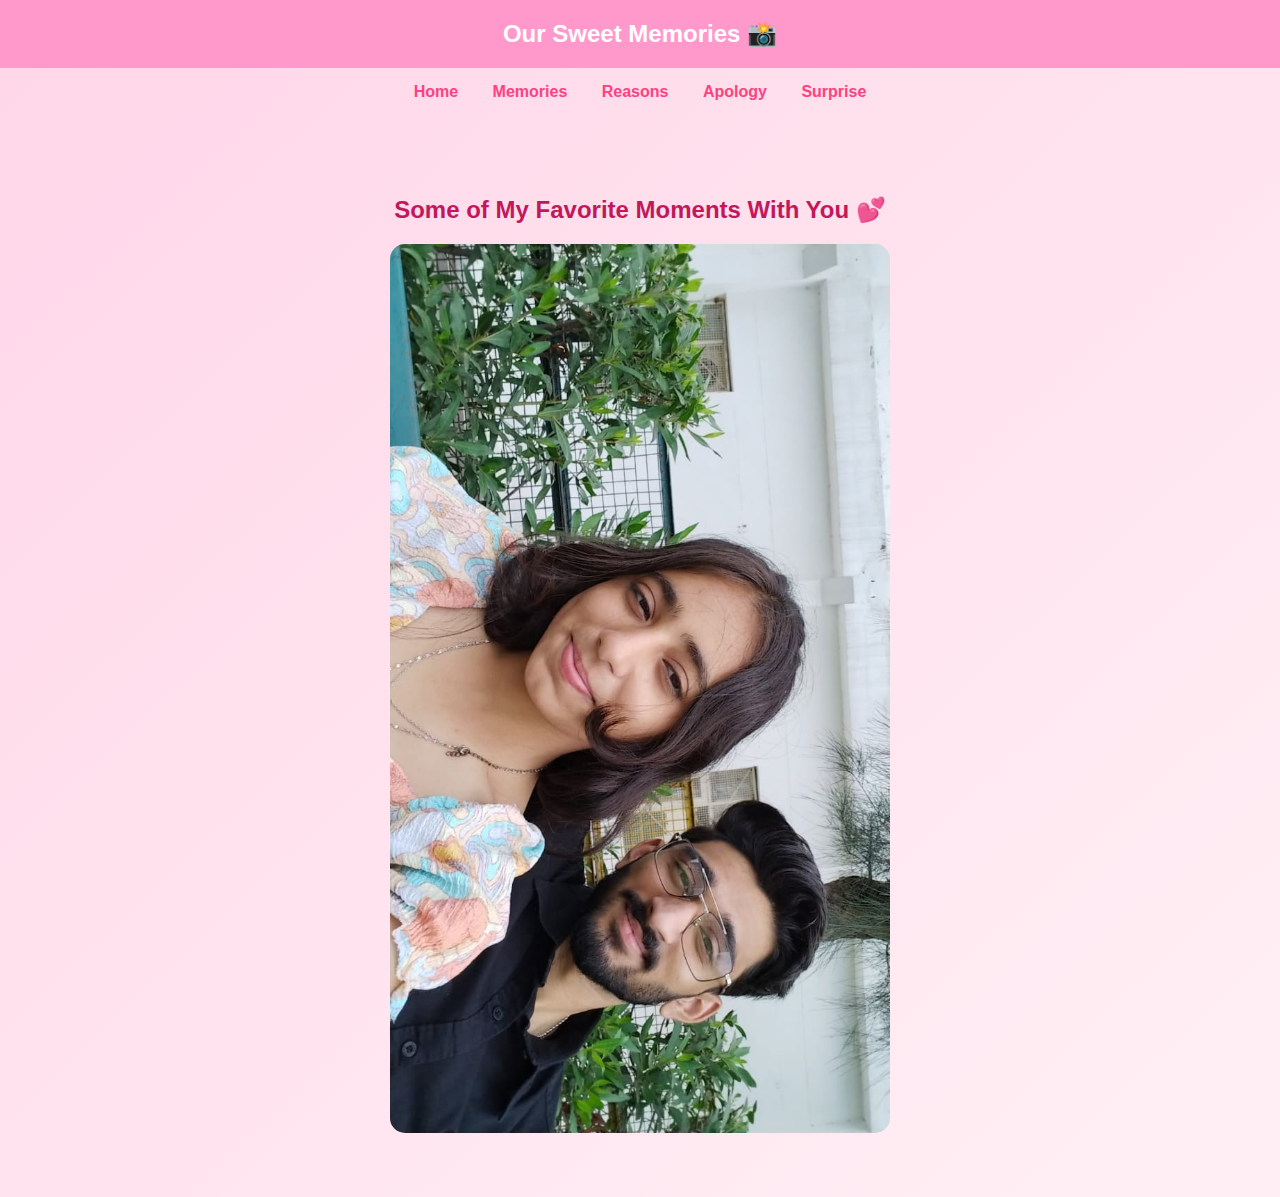
<file: memories.html>
<!DOCTYPE html>
<html lang="en">
<head>
  <meta charset="UTF-8">
  <title>Memories ❤️</title>
  <link rel="stylesheet" href="style.css">
</head>
<body>
  <header>Our Sweet Memories 📸</header>
  <nav>
    <a href="index.html">Home</a>
    <a href="memories.html">Memories</a>
    <a href="reasons.html">Reasons</a>
    <a href="apology.html">Apology</a>
    <a href="surprise.html">Surprise</a>
  </nav>
  <div class="container">
<div class="container">
  <h2>Some of My Favorite Moments With You 💕</h2>

  <div class="slideshow-container">
    <div class="mySlides fade">
      <img src="images/memory1.jpeg" alt="Memory 1" style="width:100%; border-radius:15px;">
    </div>

    <div class="mySlides fade">
      <img src="images/memory2.jpeg" alt="Memory 2" style="width:100%; border-radius:15px;">
    </div>

    <div class="mySlides fade">
      <img src="images/memory3.jpeg" alt="Memory 3" style="width:100%; border-radius:15px;">
    </div>
  </div>
</div>

<script>
let slideIndex = 0;
showSlides();

function showSlides() {
  let i;
  let slides = document.getElementsByClassName("mySlides");
  for (i = 0; i < slides.length; i++) {
    slides[i].style.display = "none";  
  }
  slideIndex++;
  if (slideIndex > slides.length) {slideIndex = 1}    
  slides[slideIndex-1].style.display = "block";  
  setTimeout(showSlides, 3000); // Change every 3 seconds
}
</script>

  </div>
</body>
</html>
</file>
<file: style.css>
body {
  font-family: 'Poppins', sans-serif;
  margin: 0;
  padding: 0;
  background: linear-gradient(to bottom right, #ffd6e8, #fff0f5);
  text-align: center;
  color: #4b2c46;
}

header {
  padding: 20px;
  background: #ff99cc;
  color: white;
  font-size: 24px;
  font-weight: bold;
}

nav {
  margin: 15px 0;
}
nav a {
  text-decoration: none;
  margin: 0 15px;
  font-weight: bold;
  color: #ff4081;
  transition: 0.3s;
}
nav a:hover {
  color: #d81b60;
}

.container {
  padding: 30px;
}

button {
  padding: 12px 25px;
  border: none;
  border-radius: 25px;
  background: #ff4081;
  color: white;
  font-size: 16px;
  cursor: pointer;
  margin-top: 20px;
  transition: 0.3s;
}
button:hover {
  background: #d81b60;
}

h1, h2 {
  color: #c2185b;
}

.love {
  font-size: 50px;
  animation: heartbeat 1.5s infinite;
  color: #e91e63;
}

@keyframes heartbeat {
  0%, 100% { transform: scale(1); }
  50% { transform: scale(1.2); }
}
.slideshow-container {
  max-width: 500px;
  position: relative;
  margin: auto;
  margin-top: 20px;
}

.mySlides {
  display: none;
}

.fade {
  animation: fadeEffect 1.5s;
}

@keyframes fadeEffect {
  from {opacity: 0.4;} 
  to {opacity: 1;}
}
</file>
